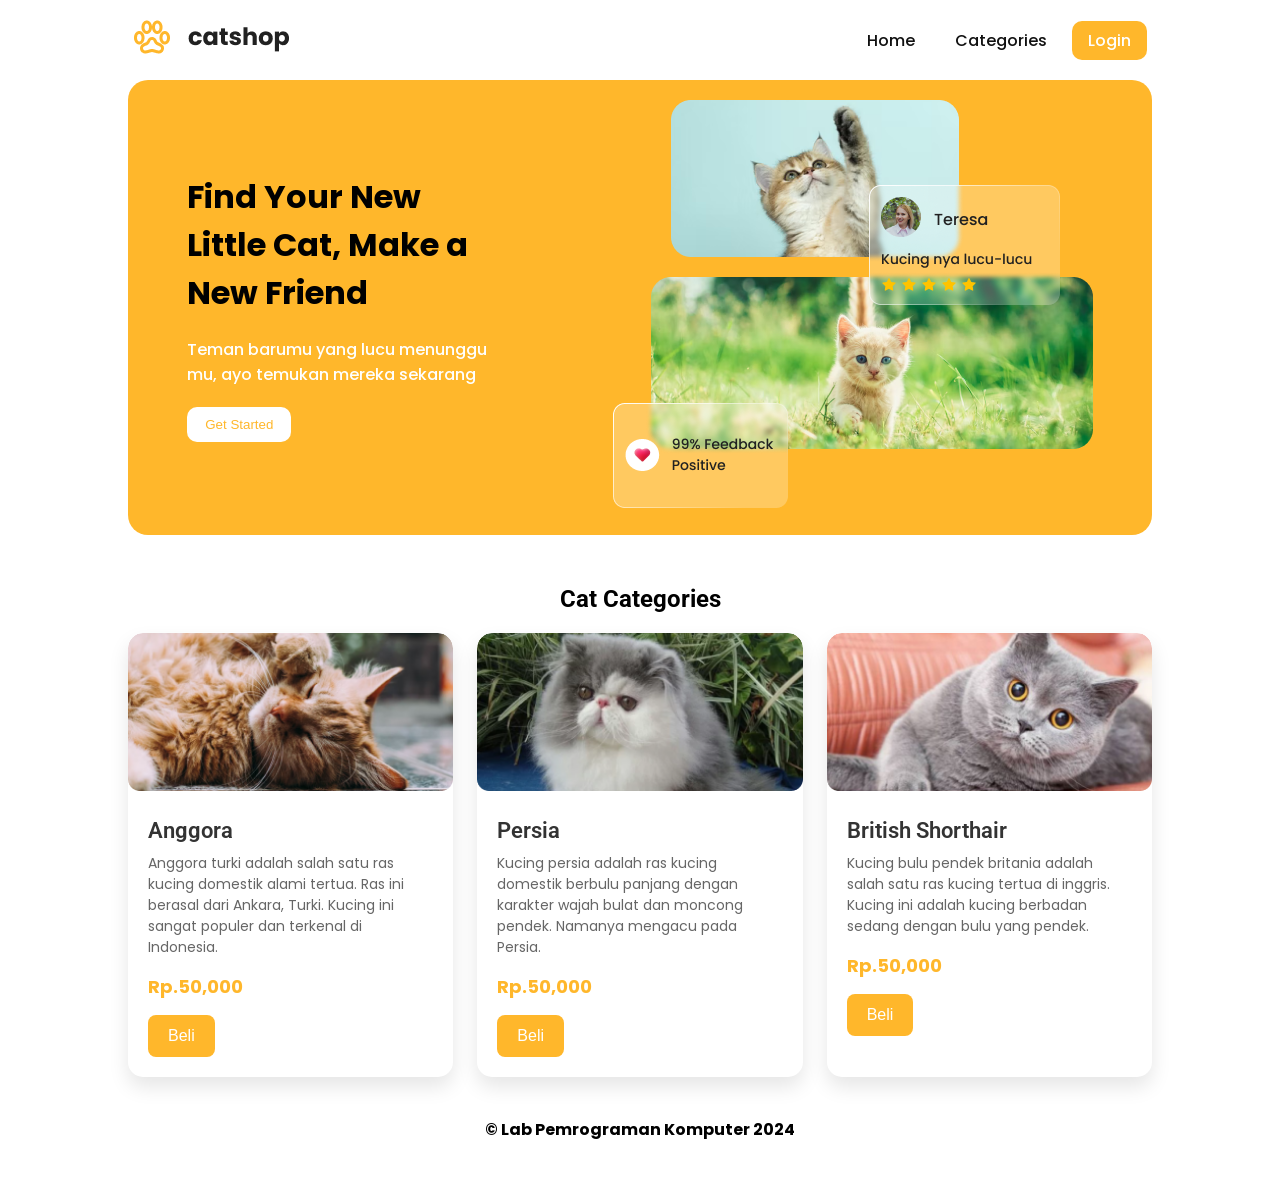
<file: index.html>
<!DOCTYPE html>
<html lang="en">

<head>
	<link rel="icon" href="assets/icon.png" />
	<title>Home</title>
	<link rel="stylesheet" href="css/style.css" />
	<link rel="preconnect" href="https://fonts.googleapis.com" />
	<link rel="preconnect" href="https://fonts.gstatic.com" crossorigin />
	<link
		href="https://fonts.googleapis.com/css2?family=Poppins:wght@400;500;700&family=Roboto:wght@500;700&display=swap"
		rel="stylesheet" />
	<link rel="stylesheet" href="https://cdnjs.cloudflare.com/ajax/libs/font-awesome/5.15.3/css/all.min.css" />
</head>

<body>
	<div class="container">
		<header>
			<nav>
				<div class="logo">
					<img src="assets/logo.png" alt="" />
				</div>
				<input type="checkbox" id="click" />
				<label for="click" class="menu-btn">
					<i class="fas fa-bars"></i>
				</label>
				<ul>
					<li><a href="#">Home</a></li>
					<li><a href="#">Categories</a></li>
					<li><a href="login.html" class="btn_login">Login</a></li>
				</ul>
			</nav>
		</header>
		<main>
			<div class="jumbotron">
				<div class="jumbotron-text">
					<h1>Find Your New Little Cat, Make a New Friend</h1>
					<p> Teman barumu yang lucu menunggu mu, ayo temukan mereka sekarang
					</p>
					<button type="button" class="btn_getStarted">Get Started</button>
				</div>
				<div class="jumbotron-img">
					<img src="assets/jumbotron.png" alt="" />
				</div>
			</div>
			<div class="cards-categories">
				<h2>Cat Categories</h2>
				<div class="card-categories">
					<div class="card">
						<div class="card-image">
							<img src="assets/anggora.png" alt="gambar tidak ditemukan" />
						</div>
						<div class="card-content">
							<h5>Anggora</h5>
							<p class="description">Anggora turki adalah salah satu ras kucing domestik alami tertua. Ras
								ini berasal dari Ankara, Turki. Kucing ini sangat populer dan terkenal di Indonesia.</p>
							<p class="price"><span>Rp.</span>50,000</p>
							<button class="btn_belanja" type="submit" onclick="bukaModal('Anggora')">Beli</button>
						</div>
					</div>
					<div class="card">
						<div class="card-image">
							<img src="assets/persia.png" alt="gambar tidak ditemukan" />
						</div>
						<div class="card-content">
							<h5>Persia</h5>
							<p class="description">Kucing persia adalah ras kucing domestik berbulu panjang dengan
								karakter wajah bulat dan moncong pendek. Namanya mengacu pada Persia.</p>
							<p class="price"><span>Rp.</span>50,000</p>
							<button class="btn_belanja" type="submit" onclick="bukaModal('Persia')">Beli</button>
						</div>
					</div>
					<div class="card">
						<div class="card-image">
							<img src="assets/british.png" alt="gambar tidak ditemukan" />
						</div>
						<div class="card-content">
							<h5>British Shorthair</h5>
							<p class="description">Kucing bulu pendek britania adalah salah satu ras kucing tertua di
								inggris. Kucing ini adalah kucing berbadan sedang dengan bulu yang pendek. </p>
							<p class="price"><span>Rp.</span>50,000</p>
							<button class="btn_belanja" type="submit"
								onclick="bukaModal('British Shorthair')">Beli</button>
						</div>
					</div>
				</div>

			</div>
			<!--  Modal -->
			<div id="myModal" class="modal-container" onclick="tutupModal()">
				<div class="modal-dialog" onclick="event.stopPropagation()">
					<div class="modal-content">
						<div class="modal-header">
							<h1 class="modal-title " style="color:  #ffb72b;">Formulit Pembayaran</h1>
							<button type="button" class="btn-close" aria-label="Close"></button>
						</div>
						<div class="modal-body">
							<form>
								<div class="form-group">
									<label class="labelmodal" for="recipient-name" class="col-form-label">Nama :</label>
									<input class="inputdata" type="text" class="form-control" id="recipient-name">
								</div>
								<div class="form-group">
									<label class="labelmodal" for="handphone" class="col-form-label">No. Hp :</label>
									<input class="inputdata" type="text" class="form-control" id="handphone">
								</div>
								<div class="form-group">
									<label class="labelmodal" for="alamat-text" class="col-form-label">Alamat:</label>
									<textarea class="inputalamat" class="form-control" id="alamat-text"></textarea>
								</div>
							</form>
						</div>
						<div class="modal-footer">
							<button type="button" class="btn btn-secondary" onclick="tutupModal()">Keluar</button>
							<button type="button" class="btn btn-yellow" onclick="bukaModal2()">Lanjutkan</button>
						</div>
					</div>
				</div>
			</div>
			<!-- Modal 2 -->
			<div id="myModal2" class="modal-container" onclick="tutupModal2()">
				<div class="modal-dialog" onclick="event.stopPropagation()">
					<div class="modal-content">
						<div class="modal-header">
							<h1 class="modal-title" style="color:  #ffb72b;">Data Transaksi</h1>
							<button type="button" class="btn-close" aria-label="Close" onclick="tutupModal2()"></button>
						</div>
						<div class="modal-body">
							<form>
								<h4> Kategori</h4>
								<div class="form-group">
									<label class="labelmodal" for="detail-kategori" class="col-form-label">Kategori
										:</label>
									<input class="inputdata" type="text" class="form-control" id="detail-kategori"
										disabled>
								</div>
								<div class="form-group">
									<label class="labelmodal" for="detail-harga" class="col-form-label">Harga :</label>
									<input class="inputdata" type="text" class="form-control" id="detail-harga"
										disabled>
								</div>
								<h4>Pembeli</h4>
								<div class="form-group">
									<label class="labelmodal" for="detail-nama" class="col-form-label">Nama :</label>
									<input class="inputdata" type="text" class="form-control" id="detail-nama" disabled>
								</div>
								<div class="form-group">
									<label class="labelmodal" for="detail-nomorhp" class="col-form-label">No. Hp
										:</label>
									<input class="inputdata" type="text" class="form-control" id="detail-nomorhp"
										disabled>
								</div>
								<div class="form-group">
									<label class="labelmodal" for="detail-alamat" class="col-form-label">Alamat:</label>
									<textarea class="inputalamat" class="form-control" id="detail-alamat"
										disabled></textarea>
								</div>
							</form>
						</div>
						<div class="modal-footer">
							<button type="button" class="btn btn-secondary" onclick="kembaliKeModalPertama()">Kembali</button>
							<button type="button" class="btn btn-yellow" onclick="lakukanPembayaran()">Lakukan
								Pembayaran</button>
						</div>
					</div>
				</div>
			</div>

		</main>
		<footer>
			<h4>&copy; Lab Pemrograman Komputer 2024</h4>
		</footer>
	</div>
	<script>
		// Fungsi Modal
		function bukaModal(kategori) {
			document.getElementById("myModal").style.display = "flex";

			document.getElementById("kategori-detail").innerText = "Detail " + kategori;

			document.getElementById("nama").value = "";
			document.getElementById("nomorhp").value = "";
			document.getElementById("alamat").value = "";
		}

		function tutupModal() {
			document.getElementById("myModal").style.display = "none";
		}

		function tutupModal2() {
			document.getElementById("myModal2").style.display = "none";
		}
		function bukaModal2() {
			tutupModal(); // Tutup modal pertama
			document.getElementById("myModal2").style.display = "flex";

			var nama = document.getElementById("recipient-name").value;
			var nomorhp = document.getElementById("handphone").value;
			var alamat = document.getElementById("alamat-text").value;

			document.getElementById("detail-nama").value = nama;
			document.getElementById("detail-nomorhp").value = nomorhp;
			document.getElementById("detail-alamat").value = alamat;
		}
		function kembaliKeModalPertama() {
			tutupModal2();
			bukaModal();
		}
		function lakukanPembayaran() {
			alert("Pembayaran berhasil!");
			tutupModal2();
		}

	</script>
</body>

</html>
</file>
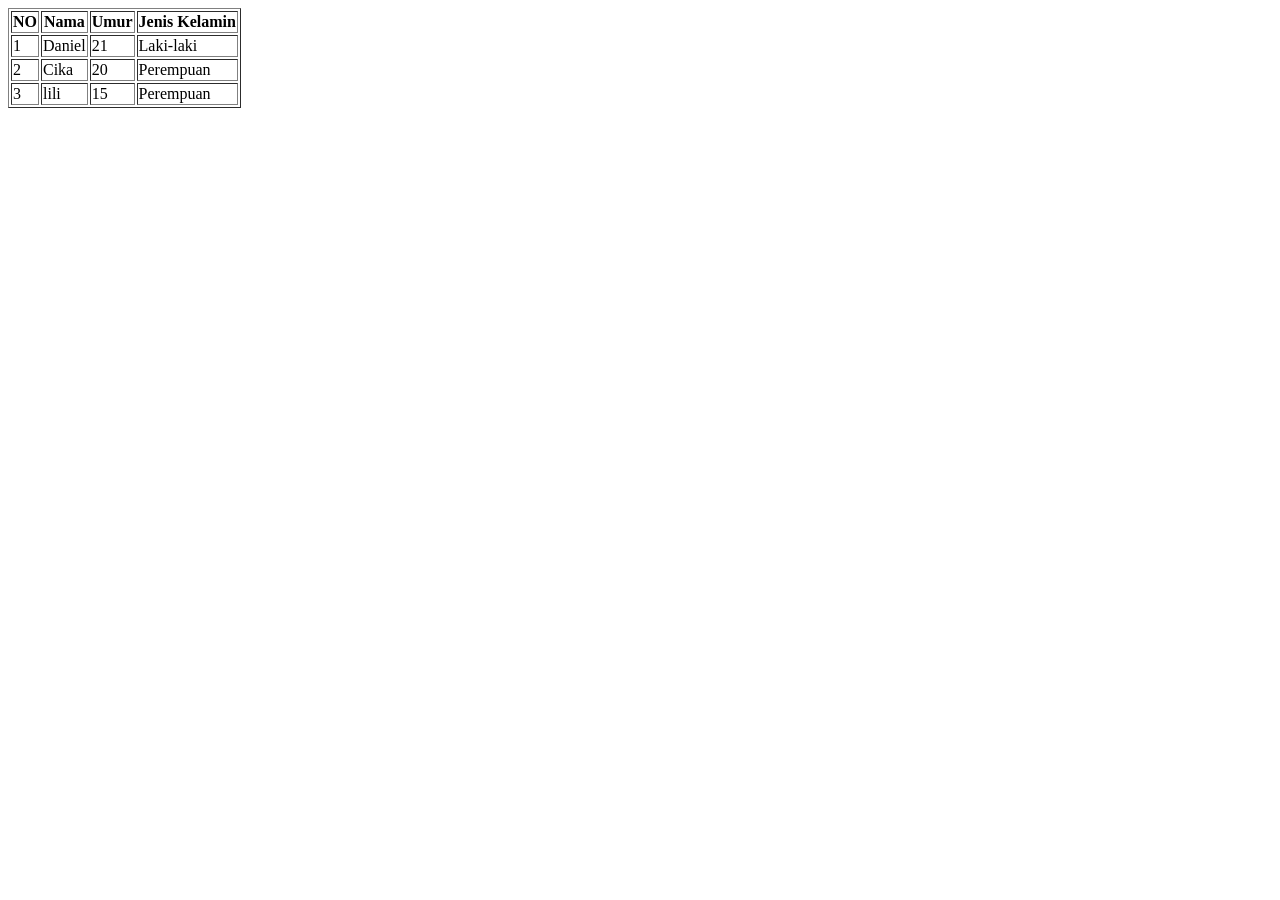
<file: Latihan1/index.html>
<body>
    <table border="1">
      <tr>
        <th>NO</th>
        <th>Nama</th>
        <th>Umur</th>
        <th>Jenis Kelamin</th>
      </tr>
      <tr>
        <td>1</td>
        <td>Daniel</td>
        <td>21</td>
        <td>Laki-laki</td>
      </tr>
      <tr>
        <td>2</td>
        <td>Cika</td>
        <td>20</td>
        <td>Perempuan</td>
      </tr>
      <tr>
        <td>3</td>
        <td>lili</td>
        <td>15</td>
        <td>Perempuan</td>
      </tr>
    </table>
    </body>
</file>
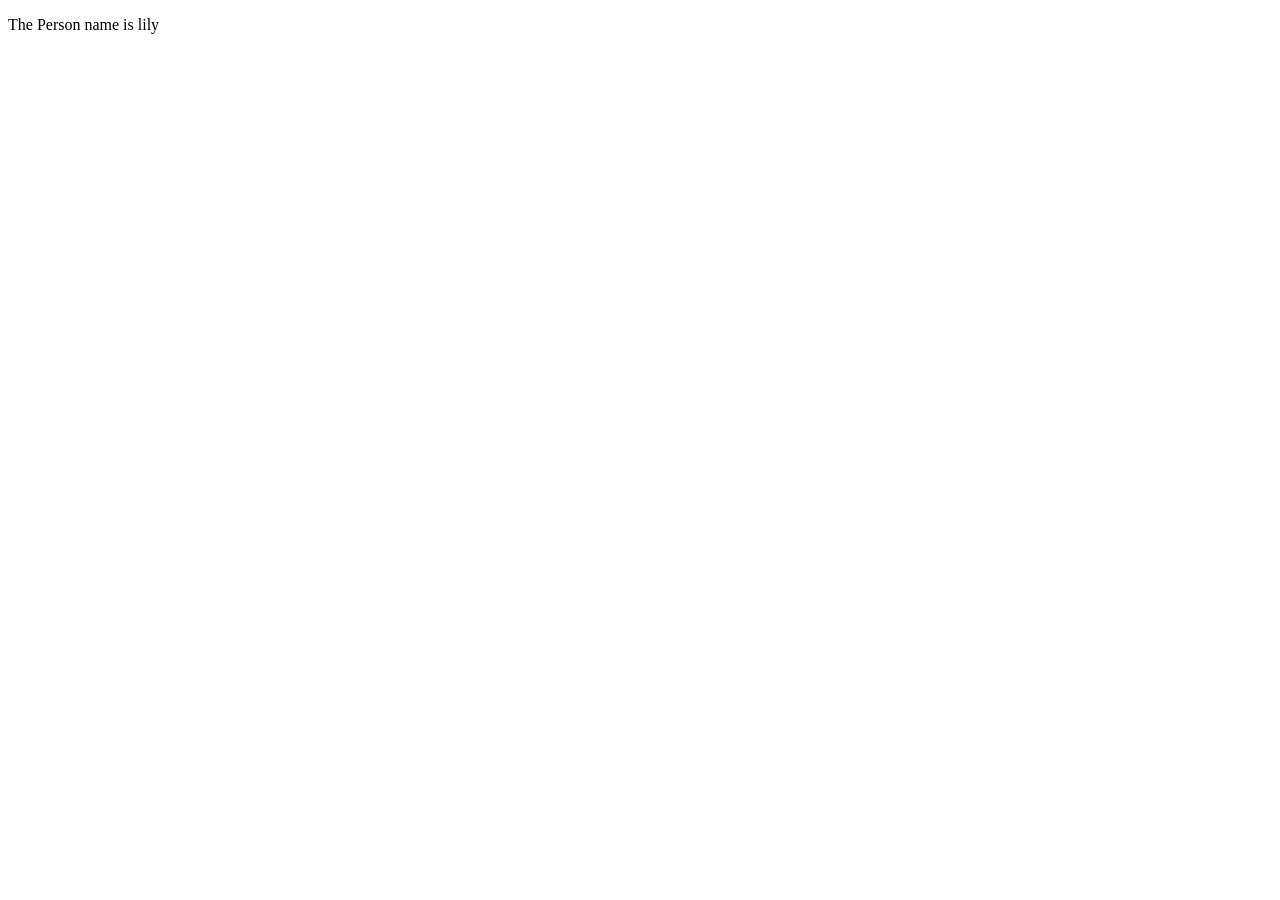
<file: pert3/index.html>
<!DOCTYPE html>
<html>
<body>
	<p id="demo"></p>
	<script>
	let person = {name:"lily", age:"2", gender:"female"};
	document.getElementById("demo").innerHTML = "The Person name is " + person.name;
	</script>
</body>
</html>
</file>
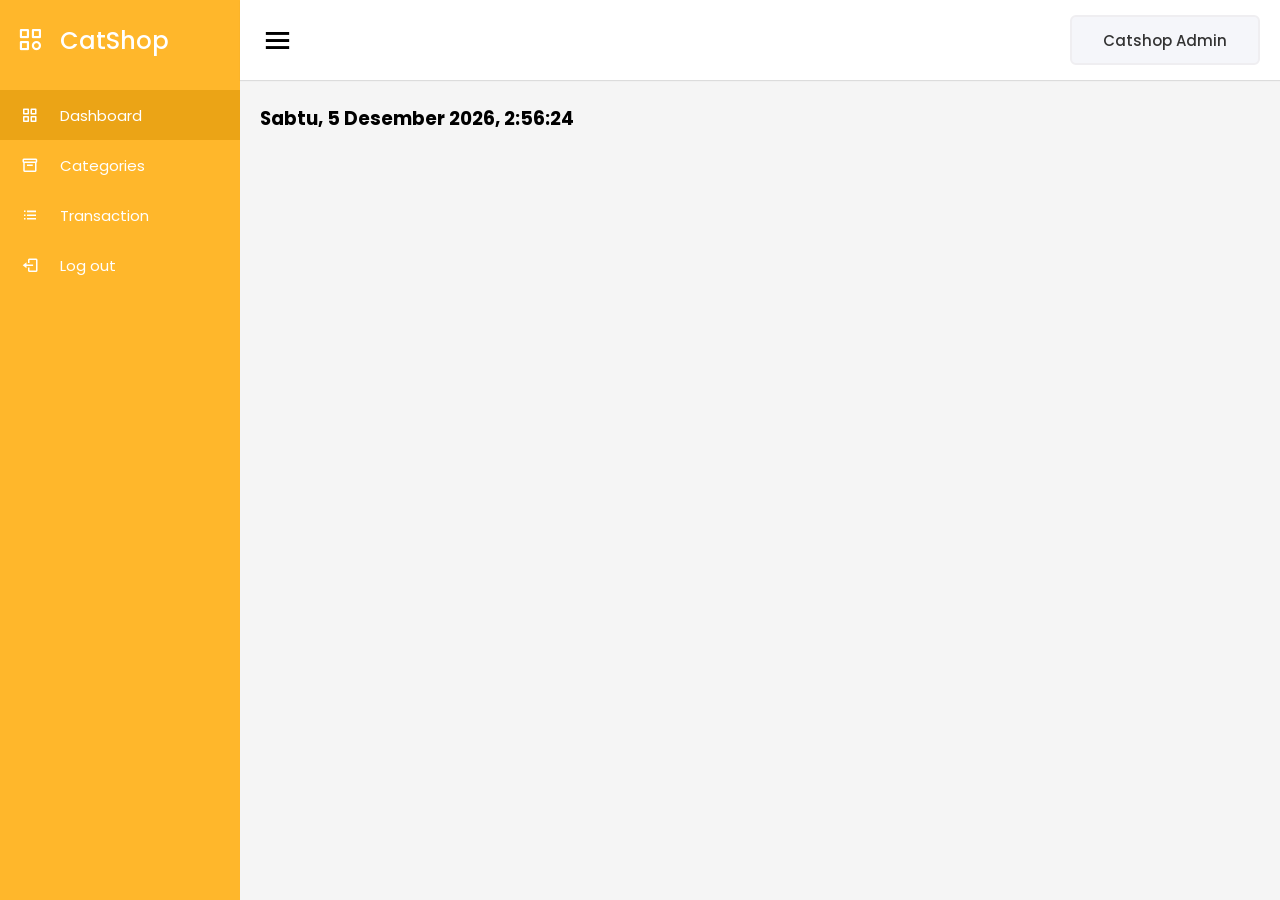
<file: admin.html>
<!DOCTYPE html>
<html lang="en">

<head>
    <meta charset="UTF-8" />
    <link rel="icon" href="assets/icon.png" />
    <link rel="stylesheet" href="css/admin.css" />
    <link href="https://unpkg.com/boxicons@2.0.7/css/boxicons.min.css" rel="stylesheet" />
    <meta name="viewport" content="width=device-width, initial-scale=1.0" />
    <title>Catshop Admin</title>
</head>

<body>
    <div class="sidebar">
        <div class="logo-details">
            <i class="bx bx-category"></i>
            <span class="logo_name">CatShop</span>
        </div>
        <ul class="nav-links">
            <li>
                <a href="#" class="active">
                    <i class="bx bx-grid-alt"></i>
                    <span class="links_name">Dashboard</span>
                </a>
            </li>
            <li>
                <a href="categories/categories.html">
                    <i class="bx bx-box"></i>
                    <span class="links_name">Categories</span>
                </a>
            </li>
            <li>
                <a href="transaction/transaction.html">
                    <i class="bx bx-list-ul"></i>
                    <span class="links_name">Transaction</span>
                </a>
            </li>
            <li>
                <a href="#">
                    <i class="bx bx-log-out"></i>
                    <span class="links_name">Log out</span>
                </a>
            </li>
        </ul>
    </div>
    <section class="home-section">
        <nav>
            <div class="sidebar-button">
                <i class="bx bx-menu sidebarBtn"></i>
            </div>
            <div class="profile-details">
                <span class="admin_name">Catshop Admin</span>
            </div>
        </nav>
        <div class="home-content">
            <h2 id="text"></h2>
            <h3 id="date"></h3>
        </div>
    </section>
    <script>
        let sidebar = document.querySelector(".sidebar");
        let sidebarBtn = document.querySelector(".sidebarBtn");
        sidebarBtn.onclick = function () {
            sidebar.classList.toggle("active");
            if (sidebar.classList.contains("active")) {
                sidebarBtn.classList.replace("bx-menu", "bx-menu-alt-right");
            } else sidebarBtn.classList.replace("bx-menu-alt-right", "bx-menu");
        };

        function myFunction() {
            const months = ["Januari", "Februari", "Maret", "April", "Mei",
                "Juni", "Juli", "Agustus", "September", "Oktober",
                "November", "Desember"];
            const days = ["Minggu", "Senin", "Selasa", "Rabu", "Kamis",
                "Jumat", "Sabtu"];
            
            let date = new Date();
            let jam = date.getHours();
            let tanggal = date.getDate();
            let hari = days[date.getDay()];
            let bulan = months[date.getMonth()];
            let tahun = date.getFullYear();

            let m = date.getMinutes();
            let s = date.getSeconds();
            m = checkTime(m);
            s = checkTime(s);
            
            document.getElementById("date").innerHTML = `${hari}, ${tanggal} ${bulan} ${tahun}, ${jam}:${m}:${s}`;
            
            requestAnimationFrame(myFunction);
        }

        function checkTime(i) {
            if (i < 10) {
                i = "0" + i;
            }
            return i;
        }

        window.onload = function () {
            let nama = prompt("Masukkan Nama Anda : ", "Admin");
            let jam = new Date().getHours();
            
            if (nama != null) {
                if (jam >= 4 && jam <= 10) {
                    document.getElementById("text").innerHTML = `Selamat Pagi ${nama}`;
                } else if (jam >= 11 && jam <= 14) {
                    document.getElementById("text").innerHTML = `Selamat Siang ${nama}`;
                } else if (jam >= 15 && jam <= 18) {
                    document.getElementById("text").innerHTML = `Selamat Sore ${nama}`;
                } else {
                    document.getElementById("text").innerHTML = `Selamat Malam ${nama}`;
                }
            }

            myFunction();
        };
    </script>
</body>

</html>
</file>
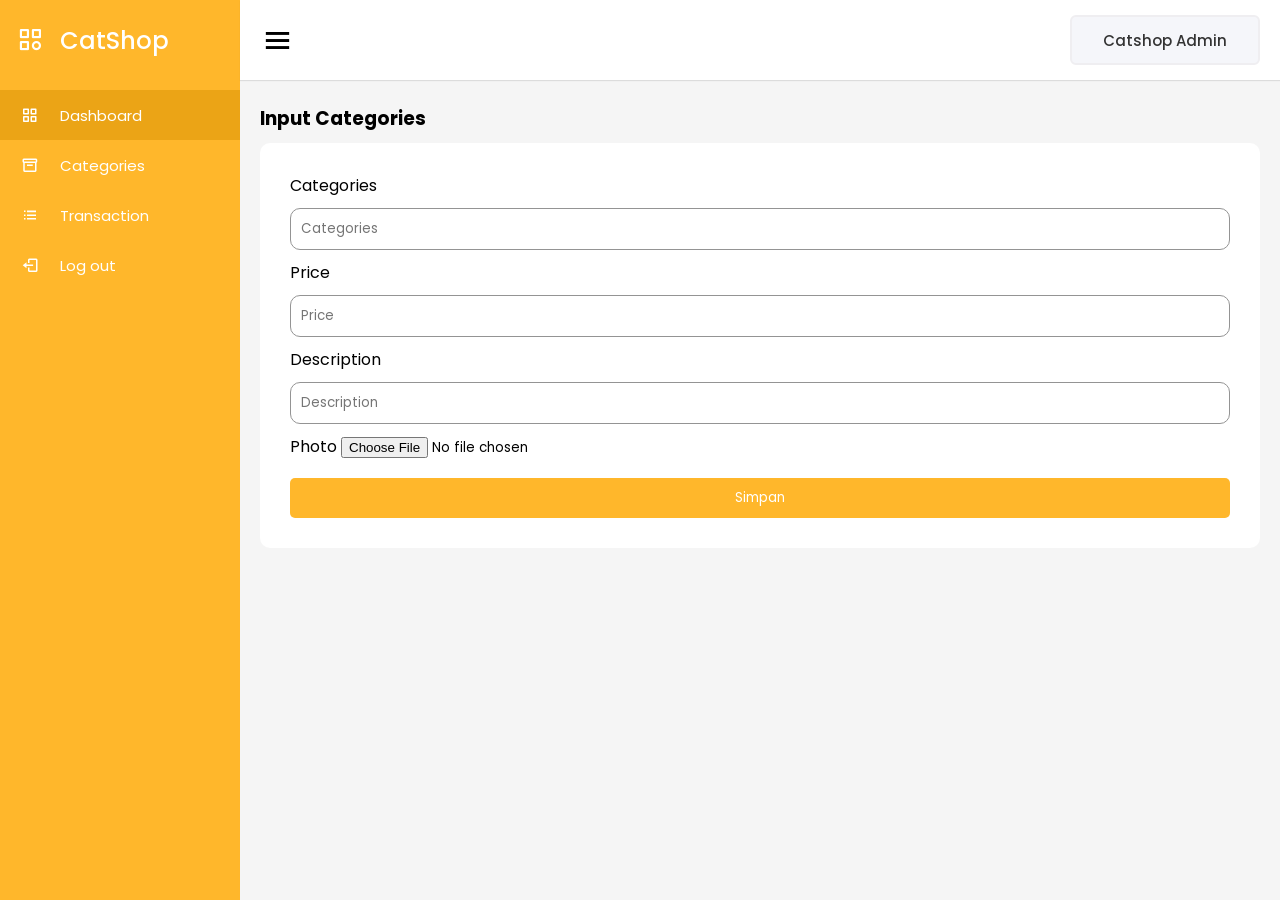
<file: categories/categories-entry.html>
<!DOCTYPE html>
<html lang="en" dir="ltr">

<head>
	<meta charset="UTF-8" />
	<link rel="icon" href="../assets/icon.png" />
	<link rel="stylesheet" href="../css/admin.css" />
	<!-- Boxicons CDN Link -->
	<link href="https://unpkg.com/boxicons@2.0.7/css/boxicons.min.css" rel="stylesheet" />
	<meta name="viewport" content="width=device-width, initial-scale=1.0" />
	<title>Catshop Admin | Categories Entry</title>
</head>

<body>
	<div class="sidebar">
		<div class="logo-details">
			<i class="bx bx-category"></i>
			<span class="logo_name">CatShop</span>
		</div>
		<ul class="nav-links">
			<li>
				<a href="../admin.html" class="active">
					<i class="bx bx-grid-alt"></i>
					<span class="links_name">Dashboard</span>
				</a>
			</li>
			<li>
				<a href="../categories/categories.html">
					<i class="bx bx-box"></i>
					<span class="links_name">Categories</span>
				</a>
			</li>
			<li>
				<a href="../transaction/transaction.html">
					<i class="bx bx-list-ul"></i>
					<span class="links_name">Transaction</span>
				</a>
			</li>
			<li>
				<a href="#">
					<i class="bx bx-log-out"></i>
					<span class="links_name">Log out</span>
				</a>
			</li>
		</ul>
	</div>
	<section class="home-section">
		<nav>
			<div class="sidebar-button">
				<i class="bx bx-menu sidebarBtn"></i>
			</div>
			<div class="profile-details">
				<span class="admin_name">Catshop Admin</span>
			</div>
		</nav>
		<div class="home-content">
			<h3>Input Categories</h3>
			<div class="form-login">
				<form action="">
					<label for="categories">Categories</label>
					<input class="input" type="text" name="categories" id="categories" placeholder="Categories" />
					<label for="categories">Price</label>
					<input class="input" type="text" name="price" id="price" placeholder="Price" />
					<label for="categories">Description</label>
					<input class="input" type="text" name="Description" id="Description" placeholder="Description" />
					<label for="photo">Photo</label>
					<input type="file" name="photo" id="photo" style="margin-bottom: 20px" />
					<button type="submit" class="btn btn-simpan" name="simpan">
						Simpan
					</button>
				</form>
			</div>
		</div>
	</section>
	<script>
		let sidebar = document.querySelector(".sidebar");
		let sidebarBtn = document.querySelector(".sidebarBtn");
		sidebarBtn.onclick = function () {
			sidebar.classList.toggle("active");
			if (sidebar.classList.contains("active")) {
				sidebarBtn.classList.replace("bx-menu", "bx-menu-alt-right");
			} else sidebarBtn.classList.replace("bx-menu-alt-right", "bx-menu");
		};
	</script>
</body>

</html>
</file>
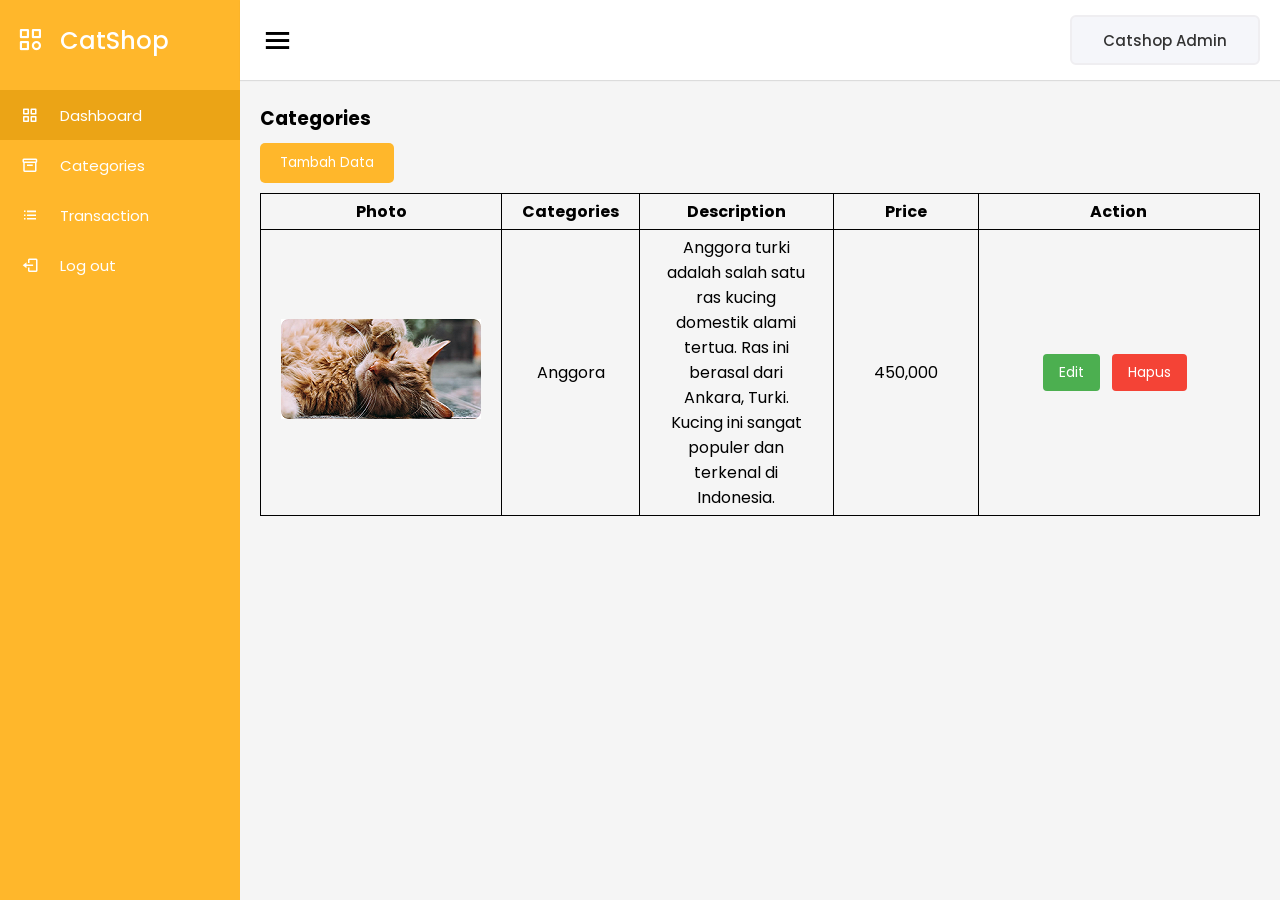
<file: categories/categories.html>
<!DOCTYPE html>
<html lang="en" dir="ltr">

<head>
	<meta charset="UTF-8" />
	<link rel="icon" href="../assets/icon.png" />
	<link rel="stylesheet" href="../css/admin.css" />
	<!-- Boxicons CDN Link -->
	<link href="https://unpkg.com/boxicons@2.0.7/css/boxicons.min.css" rel="stylesheet" />
	<meta name="viewport" content="width=device-width, initial-scale=1.0" />
	<title>Catshop Admin | Categories</title>
</head>

<body>
	<div class="sidebar">
		<div class="logo-details">
			<i class="bx bx-category"></i>
			<span class="logo_name">CatShop</span>
		</div>
		<ul class="nav-links">
			<li>
				<a href="../admin.html" class="active">
					<i class="bx bx-grid-alt"></i>
					<span class="links_name">Dashboard</span>
				</a>
			</li>
			<li>
				<a href="../categories/categories.html">
					<i class="bx bx-box"></i>
					<span class="links_name">Categories</span>
				</a>
			</li>
			<li>
				<a href="../transaction/transaction.html">
					<i class="bx bx-list-ul"></i>
					<span class="links_name">Transaction</span>
				</a>
			</li>
			<li>
				<a href="#">
					<i class="bx bx-log-out"></i>
					<span class="links_name">Log out</span>
				</a>
			</li>
		</ul>
	</div>
	<section class="home-section">
		<nav>
			<div class="sidebar-button">
				<i class="bx bx-menu sidebarBtn"></i>
			</div>
			<div class="profile-details">
				<span class="admin_name">Catshop Admin</span>
			</div>
		</nav>
		<div class="home-content">
			<h3>Categories</h3>
			<button type="button" class="btn btn-tambah">
				<a href="categories-entry.html">Tambah Data</a>
			</button>
			<table class="table-data">
				<thead>
					<tr>
						<th scope="col" style="width: 20%">Photo</th>
						<th>Categories</th>
						<th scope="col" style="width: 20%">Description</th>
						<th scope="col" style="width: 15%">Price</th>
						<th scope="col" style="width: 30%">Action</th>
					</tr>
				</thead>
				<tbody>
					<tr>
						<td><img src="../assets/thumbnail/anggora.png" alt="" /></td>
						<td>Anggora</td>
						<td>Anggora turki adalah salah satu ras kucing domestik alami tertua. Ras ini berasal dari
							Ankara, Turki. Kucing ini sangat populer dan terkenal di Indonesia.</td>
						<td>450,000</td>
						<td>
							<button class="btn-edit" onclick="editCategory()">Edit</button>
							<button class="btn-delete" onclick="deleteCategory()">Hapus</button>
						</td>
					</tr>
				</tbody>
			</table>
		</div>
	</section>
	<script>
		let sidebar = document.querySelector(".sidebar");
		let sidebarBtn = document.querySelector(".sidebarBtn");
		sidebarBtn.onclick = function () {
			sidebar.classList.toggle("active");
			if (sidebar.classList.contains("active")) {
				sidebarBtn.classList.replace("bx-menu", "bx-menu-alt-right");
			} else sidebarBtn.classList.replace("bx-menu-alt-right", "bx-menu");
		};
	</script>
</body>

</html>
</file>
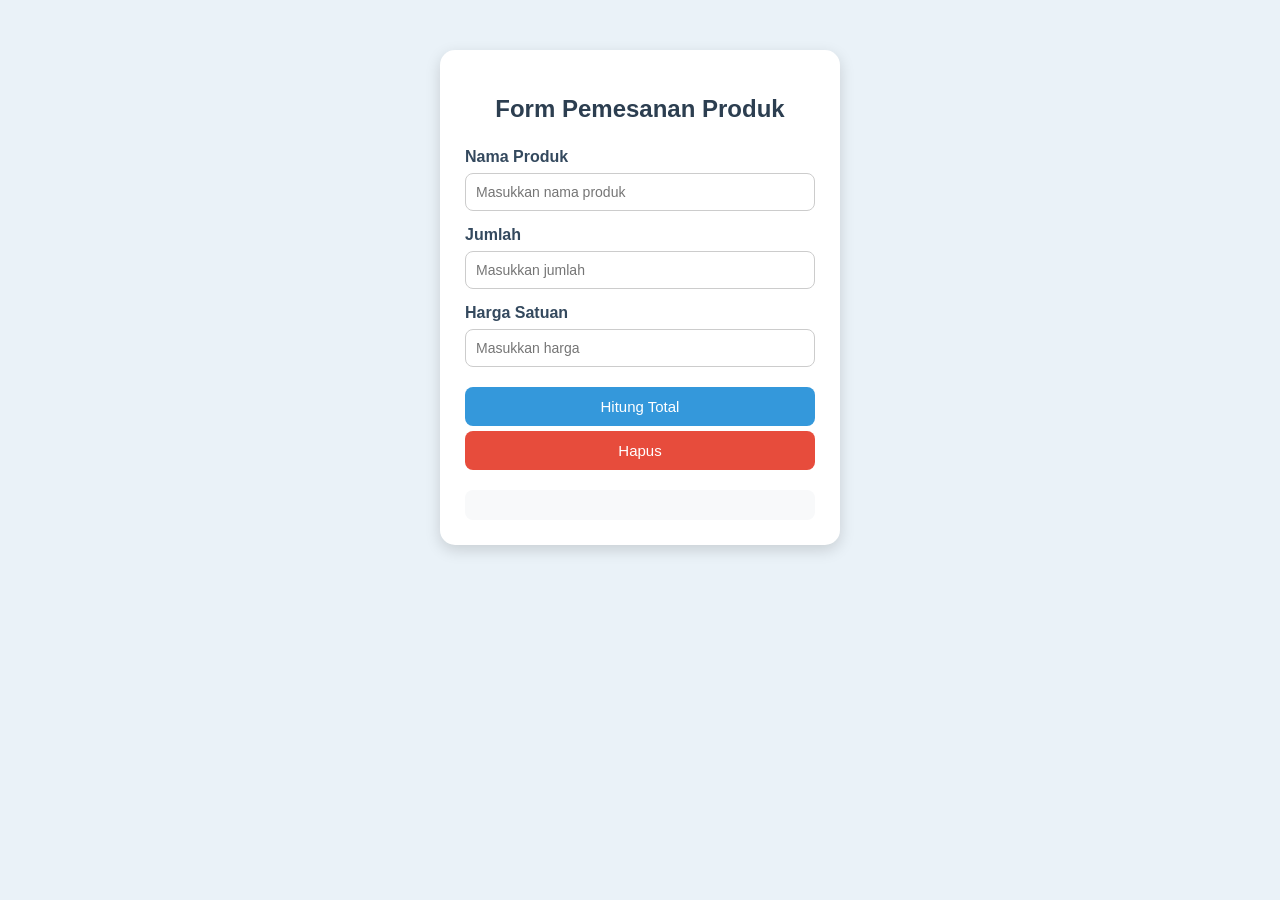
<file: pert3/latihan3.html>
<!DOCTYPE html>
<html lang="id">
<head>
    <meta charset="UTF-8">
    <meta name="viewport" content="width=device-width, initial-scale=1.0">
    <title>Form Pemesanan</title>

    <style>
        * {
            box-sizing: border-box;
        }

        body {
            margin: 0;
            font-family: Arial, sans-serif;
            background: #eaf2f8;
        }

        .container {
            width: 400px;
            margin: 50px auto;
            background: white;
            padding: 25px;
            border-radius: 15px;
            box-shadow: 0 5px 15px rgba(0,0,0,0.15);
        }

        h2 {
            text-align: center;
            margin-bottom: 25px;
            color: #2c3e50;
        }

        label {
            display: block;
            margin-bottom: 7px;
            font-weight: bold;
            color: #34495e;
        }

        input {
            width: 100%;
            padding: 10px;
            margin-bottom: 15px;
            border: 1px solid #ccc;
            border-radius: 8px;
            font-size: 14px;
        }

        input:focus {
            outline: none;
            border-color: #3498db;
        }

        button {
            width: 100%;
            padding: 11px;
            border: none;
            border-radius: 8px;
            color: white;
            font-size: 15px;
            cursor: pointer;
            margin-top: 5px;
        }

        .hitung {
            background: #3498db;
        }

        .hitung:hover {
            background: #2980b9;
        }

        .hapus {
            background: #e74c3c;
        }

        .hapus:hover {
            background: #c0392b;
        }

        #hasil {
            margin-top: 20px;
            padding: 15px;
            background: #f8f9fa;
            border-radius: 8px;
            line-height: 1.8;
            color: #2c3e50;
        }
    </style>
</head>

<body>

    <div class="container">

        <h2>Form Pemesanan Produk</h2>

        <!-- ID disesuaikan menjadi produk, jumlah, dan harga agar sinkron dengan JavaScript -->
        <label for="produk">Nama Produk</label>
        <input type="text" id="produk" placeholder="Masukkan nama produk">

        <label for="jumlah">Jumlah</label>
        <input type="number" id="jumlah" placeholder="Masukkan jumlah">

        <label for="harga">Harga Satuan</label>
        <input type="number" id="harga" placeholder="Masukkan harga">

        <button class="hitung" onclick="proses()">Hitung Total</button>
        <button class="hapus" onclick="hapus()">Hapus</button>

        <div id="hasil"></div>

    </div>

    <script>
        function proses() {
            let produk = document.getElementById("produk").value;
            // Mengubah nilai input menjadi angka (Number)
            let jumlah = Number(document.getElementById("jumlah").value);
            let harga = Number(document.getElementById("harga").value);

            if (produk === "" || jumlah <= 0 || harga <= 0) {
                alert("Silakan isi data dengan benar!");
                return;
            }

            // Memperbaiki rumus total: Jumlah dikali Harga Satuan
            let total = jumlah * harga;

            document.getElementById("hasil").innerHTML =
                "<b>Rincian Pesanan</b><br>" +
                "Produk : " + produk + "<br>" +
                "Jumlah : " + jumlah + "<br>" +
                "Harga : Rp" + harga.toLocaleString("id-ID") + "<br>" +
                "<b>Total : Rp" + total.toLocaleString("id-ID") + "</b>";
        }

        function hapus() {
            document.getElementById("produk").value = "";
            document.getElementById("jumlah").value = "";
            document.getElementById("harga").value = "";
            document.getElementById("hasil").innerHTML = "";
        }
    </script>

</body>
</html>
</file>
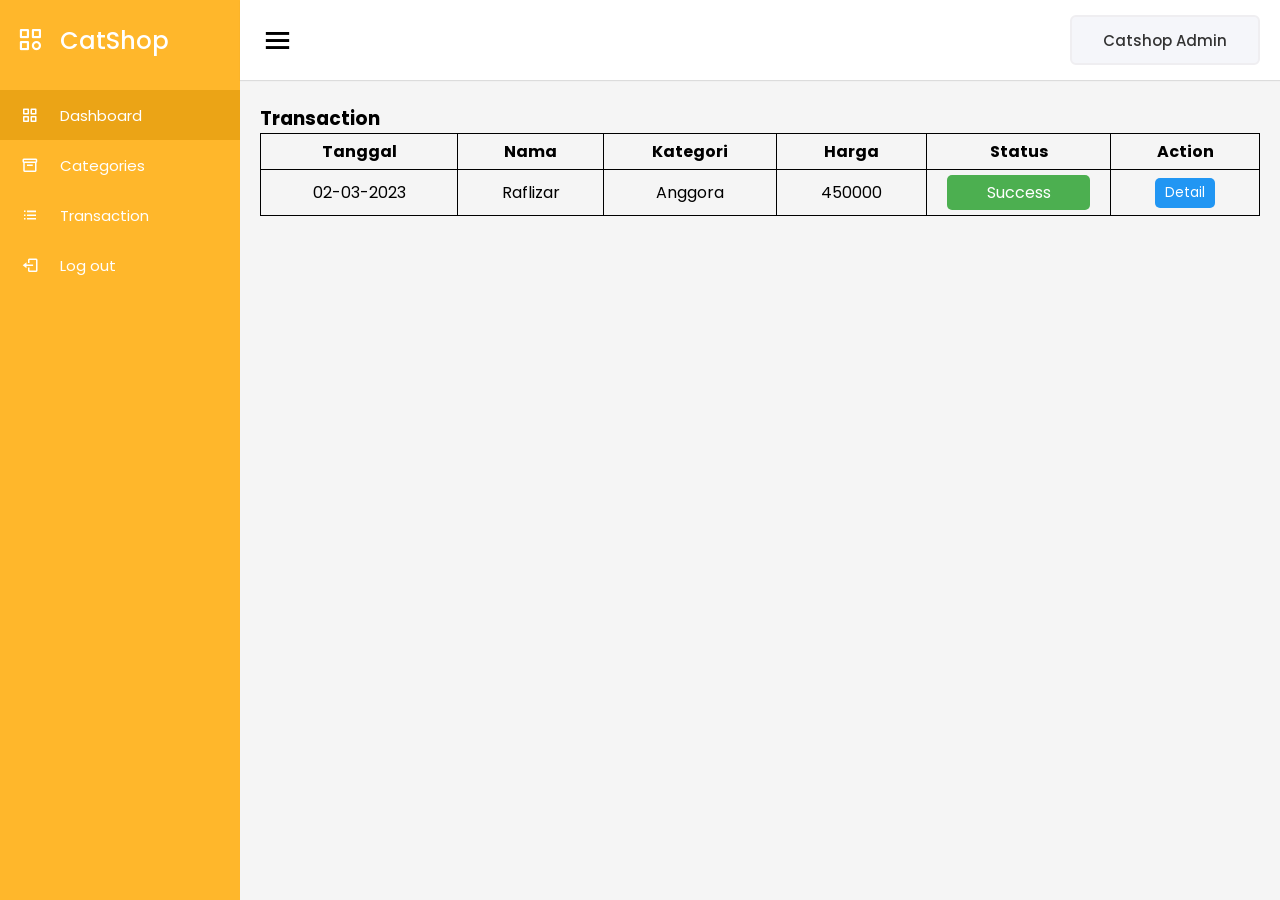
<file: transaction/transaction.html>
<!DOCTYPE html>
<html lang="en">

<head>
   <meta charset="UTF-8" />
   <link rel="icon" href="../assets/icon.png" />
   <link rel="stylesheet" href="../css/admin.css" />
   <!-- Boxicons CDN Link -->
   <link href="https://unpkg.com/boxicons@2.0.7/css/boxicons.min.css" rel="stylesheet" />
   <meta name="viewport" content="width=device-width, initial-scale=1.0" />
   <title>Catshop Admin | Transaction</title>
</head>

<body>
   <div class="sidebar">
      <div class="logo-details">
         <i class="bx bx-category"></i>
         <span class="logo_name">CatShop</span>
      </div>
      <ul class="nav-links">
         <li>
            <a href="../admin.html" class="active">
               <i class="bx bx-grid-alt"></i>
               <span class="links_name">Dashboard</span>
            </a>
         </li>
         <li>
            <a href="../categories/categories.html">
               <i class="bx bx-box"></i>
               <span class="links_name">Categories</span>
            </a>
         </li>
         <li>
            <a href="../transaction/transaction.html">
               <i class="bx bx-list-ul"></i>
               <span class="links_name">Transaction</span>
            </a>
         </li>
         <li>
            <a href="#">
               <i class="bx bx-log-out"></i>
               <span class="links_name">Log out</span>
            </a>
         </li>
      </ul>
   </div>
   <section class="home-section">
      <nav>
         <div class="sidebar-button">
            <i class="bx bx-menu sidebarBtn"></i>
         </div>
         <div class="profile-details">
            <span class="admin_name">Catshop Admin</span>
         </div>
      </nav>
      <div class="home-content">
         <h3>Transaction</h3>
         <table class="table-data">
            <thead>
               <tr>
                  <th>Tanggal</th>
                  <th>Nama</th>
                  <th>Kategori</th>
                  <th>Harga</th>
                  <th>Status</th>
                  <th>Action</th>
               </tr>
            </thead>
            <tbody>
               <tr>
                  <td>02-03-2023</td>
                  <td>Raflizar</td>
                  <td>Anggora</td>
                  <td>450000</td>
                  <td>
                     <p class="success">Success</p>
                  </td>
                  <td>
                     <button class="btn_detail"
                        onclick="showDetails('02-03-2023', 'Raflizar', 'Anggora', '450000', 'Success')">Detail</button>
                  </td>
               </tr>
               <!-- Add more rows as needed -->
            </tbody>
         </table>
      </div>
   </section>
   <script>
      let sidebar = document.querySelector(".sidebar");
      let sidebarBtn = document.querySelector(".sidebarBtn");
      sidebarBtn.onclick = function () {
         sidebar.classList.toggle("active");
         if (sidebar.classList.contains("active")) {
            sidebarBtn.classList.replace("bx-menu", "bx-menu-alt-right");
         } else sidebarBtn.classList.replace("bx-menu-alt-right", "bx-menu");
      };
      function showDetails(tanggal, nama, kategori, harga, status) {
         alert(`Tanggal: ${tanggal}\nNama: ${nama}\nKategori: ${kategori}\nHarga: ${harga}\nStatus: ${status}`);
      }
   </script>
</body>

</html>
</file>
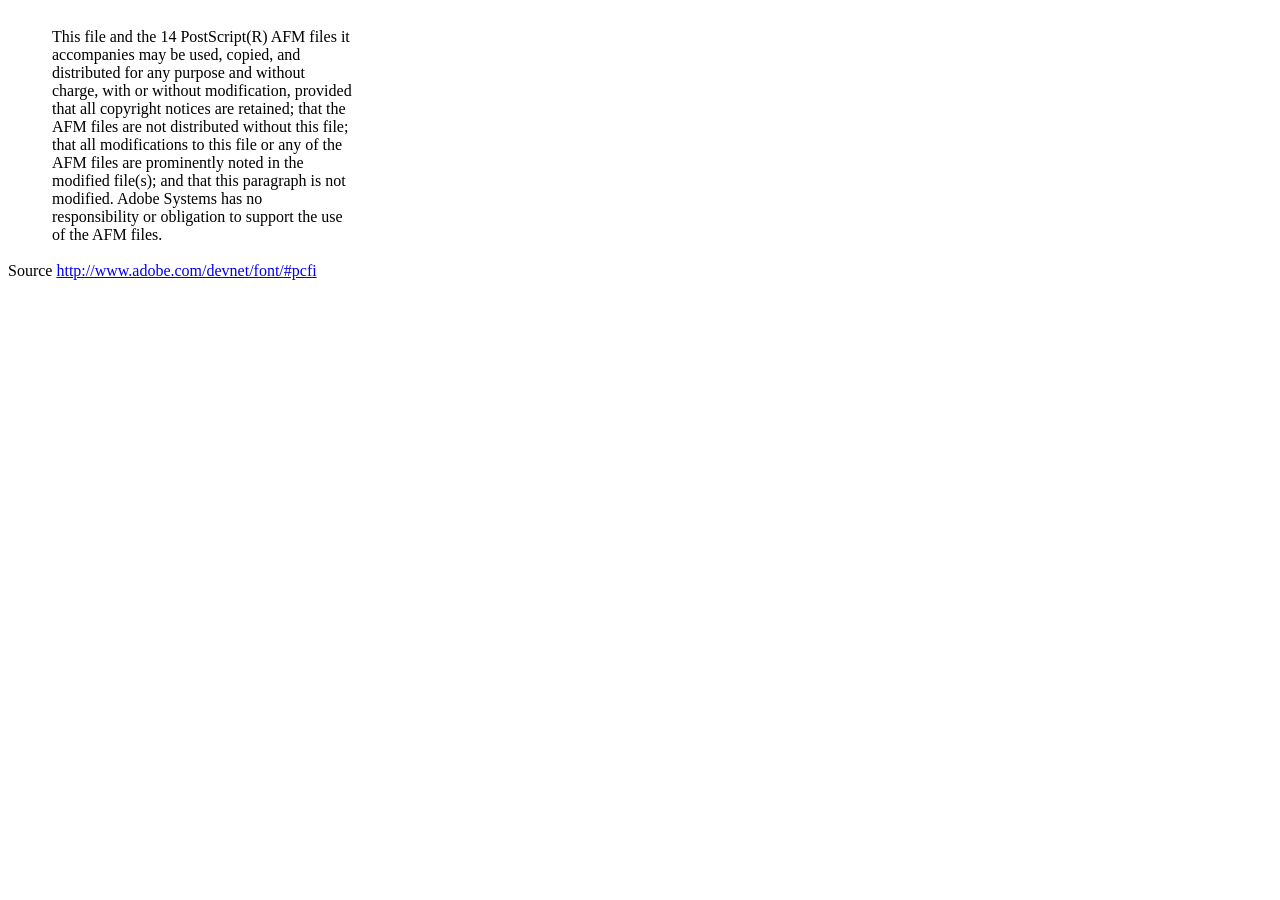
<file: dompdf/vendor/dompdf/dompdf/lib/fonts/mustRead.html>
<html>
	<head>
		<meta http-equiv="content-type" content="text/html;charset=iso-8859-1">
		<meta name="generator" content="Adobe GoLive 4">
		<title>Core 14 AFM Files - ReadMe</title>
	</head>
	<body bgcolor="white">
		<font color="white">or</font>
		<table border="0" cellpadding="0" cellspacing="2">
			<tr>
				<td width="40"></td>
				<td width="300">This file and the 14 PostScript(R) AFM files it accompanies may be used, copied, and distributed for any purpose and without charge, with or without modification, provided that all copyright notices are retained; that the AFM files are not distributed without this file; that all modifications to this file or any of the AFM files are prominently noted in the modified file(s); and that this paragraph is not modified. Adobe Systems has no responsibility or obligation to support the use of the AFM files. <font color="white">Col</font></td>
			</tr>
		</table>
		<p>Source <a href="http://www.adobe.com/devnet/font/#pcfi">http://www.adobe.com/devnet/font/#pcfi</a></p>
</body>
</html>
</file>
<file: css/style.css>
* {
	margin: 0;
	padding: 0;
	box-sizing: border-box;
  }
  
  .container {
	width: 80%;
	margin: 0 auto;
  }
  
  body {
	font-family: "Poppins", sans-serif;
  }
  
  /* new nav */
  nav {
	display: flex;
	height: 80px;
	width: 100%;
	align-items: center;
	justify-content: space-between;
	flex-wrap: wrap;
  }
  nav ul {
	display: flex;
	flex-wrap: wrap;
	list-style: none;
  }
  nav ul li {
	margin: 0 5px;
  }
  nav ul li a {
	color: #111;
	text-decoration: none;
	font-weight: 500;
	padding: 8px 15px;
	transition: all 0.3s ease;
  }
  nav ul li a.active,
  nav ul li a:hover {
	color: #ffb72b;
  }
  nav .menu-btn i {
	color: #000;
	font-size: 22px;
	cursor: pointer;
	display: none;
  }
  input[type="checkbox"] {
	display: none;
  }
  
  .btn_login {
	background-color: #ffb72b;
	width: 100%;
	padding: 8px 16px;
	border-radius: 10px;
	border: none;
	cursor: pointer;
	color: white;
  }
  
  .btn_login:hover {
	background-color: #eba416;
	color: #fff;
  }
  
  /* style jumbotron */
  .jumbotron {
	display: flex;
	background-color: #ffb72b;
	border-radius: 20px;
	padding: 20px 0;
	justify-content: space-around;
	align-items: center;
	margin-bottom: 50px;
  }
  
  .jumbotron-text {
	width: 30%;
	font-weight: 500;
  }
  
  .jumbotron-text p {
	color: white;
	margin: 20px 0;
  }
  
  .jumbotron-text button {
	padding: 10px 18px;
	border: none;
	border-radius: 10px;
	background-color: white;
	color: #ffb72b;
	cursor: pointer;
  }
  
  /* style card-categories */
  .cards-categories {
	display: flex;
	flex-direction: column;
	align-items: center;
  }
  
  .cards-categories h2 {
	font-family: "Roboto", sans-serif;
	font-size: 24px;
	margin-bottom: 20px;
	text-align: center;
  }
  
  .card-categories {
	display: grid;
	gap: 1.5rem;
	grid-template-columns: repeat(auto-fit, minmax(20rem, 1fr));
  }
  
  .card {
	box-shadow: 0 10px 20px rgba(0, 0, 0, 0.1);
	border-radius: 15px;
	overflow: hidden;
	transition: transform 0.3s ease-in-out;
  }
  
  .card:hover {
	transform: scale(1.05);
  }
  
  .card .card-image {
	overflow: hidden;
	border-radius: 15px 15px 0 0;
  }
  
  .card img {
	width: 100%;
	height: auto;
	object-fit: cover;
	border-radius: 15px 15px 0 0;
  }
  
  .card-content {
	padding: 20px;
  }
  
  .card h5 {
	margin-bottom: 10px;
	font-family: "Roboto", sans-serif;
	font-size: 22px;
	font-weight: 600;
	color: #333;
  }
  
  .card p.description {
	font-size: 14px;
	color: #666;
	margin-bottom: 15px;
  }
  
  .card p.price {
	font-size: 18px;
	font-weight: bold;
	color: #ffb72b;
	margin-bottom: 15px;
  }
  
  .card .btn_belanja {
	background-color: #ffb72b;
	padding: 12px 20px;
	border-radius: 8px;
	border: none;
	cursor: pointer;
	color: white;
	font-size: 16px;
	transition: background-color 0.3s ease;
  }
  
  .card .btn_belanja:hover {
	background-color: #eba416;
  }
  
  
  
  
  
  /* footer */
  footer {
	display: flex;
	justify-content: center;
	align-items: center;
	margin: 40px 0;
  }
  
  /* style page login */
  
  .center {
	display: flex;
	justify-content: center;
	align-items: center;
	height: 500px;
  }
  
  .form-login {
	display: flex;
	flex-direction: column;
	align-items: center;
	width: 30%;
	background-color: white;
	padding: 30px;
	margin: 0 auto;
	box-shadow: 0 6px 12px 4px rgba(0, 0, 0, 0.15);
	border-radius: 10px;
  }
  
  .input {
	width: 100%;
	margin: 10px 0;
	padding: 10px;
	border-radius: 10px;
	border: 1px solid rgb(148, 148, 148);
  }
  
  .link-register {
	text-decoration: none;
	margin-top: 10px;
  }

/*  Modal */
.modal-container {
    display: none;
    position: fixed;
    top: 0;
    left: 0;
    width: 100%;
    height: 100%;
    background-color: rgba(0, 0, 0, 0.5);
    justify-content: center;
    align-items: center;
    color: #000;
}

.modal-dialog {
    width: 80%; 
    max-width: 500px;
    background-color: #fff;
    border: none;
    border-radius: 10px;
    box-shadow: 0 0 10px rgba(0, 0, 0, 0.2);
}

.modal-header {
	border-bottom: none;
	padding: 10px 20px;
	display: flex;
	justify-content: space-between;
	align-items: center;
}

.modal-title {
	margin: 0;
	font-size: 1.2rem;
}

.btn-close {
	font-size: 1.5rem;
	background: none;
	border: none;
	cursor: pointer;
	color: #000;
}

.modal-body {
	padding: 20px;
}

.form-group {
	margin-bottom: 20px;
}

.form-group  .labelmodal {
	display: block;
	margin-bottom: 5px;
}

.form-group .inputdata,
.form-group .inputalamat {
	width: 100%;
	padding: 8px;
	border: 1px solid #ccc;
	border-radius: 5px;
}

.modal-footer {
	border-top: none;
	padding: 10px 20px;
	display: flex;
	justify-content: flex-end;
}

.btn-secondary,
.btn-yellow {
	padding: 8px 16px;
	border: none;
	border-radius: 5px;
	cursor: pointer;
	color: #fff;
	
}

.btn-secondary {
	background-color: #888;
	margin-right: 10px;
}

.btn-yellow {
	background-color: #ffb72b;
}


  
  /* responsive */
  @media screen and (max-width: 1023px) {
	.modal-dialog {
        width: 80%; 
	}
	.container {
	  width: 100%;
	  margin: 0 auto;
	}
	/* navbar responsive */
	nav {
	  padding: 0 40px 0 50px;
	  position: relative;
	}
  
	nav .menu-btn i {
	  display: block;
	}
	#click:checked ~ .menu-btn i:before {
	  content: "\f00d";
	}
	nav ul {
	  position: absolute;
	  top: 80px;
	  left: -100%;
	  background: rgba(0, 0, 0, 0.85);
	  width: 100%;
	  text-align: center;
	  display: block;
	  transition: all 0.3s ease;
	}
	#click:checked ~ ul {
	  left: 0;
	}
	nav ul li {
	  width: 100%;
	  margin: 40px 0;
	}
	nav ul li a {
	  width: 100%;
	  margin-left: -100%;
	  display: block;
	  font-size: 20px;
	  color: #fff;
	  transition: 0.6s cubic-bezier(0.68, -0.55, 0.265, 1.55);
	}
	#click:checked ~ ul li a {
	  margin-left: 0px;
	}
	nav ul li a.active,
	nav ul li a:hover {
	  color: #ffb72b;
	}
  
	/* jumbotron responsive */
	.jumbotron {
	  flex-direction: column-reverse;
	  border-radius: 0px !important;
	  justify-content: center;
	}
	.jumbotron-img img {
	  width: 100% !important;
	}
  
	.jumbotron-text {
	  width: 100% !important;
	  padding-left: 20px;
	}
  
	/* card-categories responsive */
	.card-categories {
	  flex-direction: column;
	  gap: 20px;
	  margin: 0 10px;
	}
  
	.card {
	  width: 100% !important;
	}
  
	/* form-login responsive */
	.form-login {
	  width: 80%;
	}
  }
</file>
<file: css/admin.css>
@import url("https://fonts.googleapis.com/css2?family=Poppins:wght@200;300;400;500;600;700&display=swap");
* {
	margin: 0;
	padding: 0;
	box-sizing: border-box;
	font-family: "Poppins", sans-serif;
}
/* sidebar */
.sidebar {
	position: fixed;
	height: 100%;
	width: 240px;
	background: #ffb72b;
	transition: all 0.5s ease;
}
.sidebar.active {
	width: 60px;
}
.sidebar .logo-details {
	height: 80px;
	display: flex;
	align-items: center;
}
.sidebar .logo-details i {
	font-size: 28px;
	font-weight: 500;
	color: #fff;
	min-width: 60px;
	text-align: center;
}
.sidebar .logo-details .logo_name {
	color: #fff;
	font-size: 24px;
	font-weight: 500;
}
.sidebar .nav-links {
	margin-top: 10px;
}
.sidebar .nav-links li {
	position: relative;
	list-style: none;
	height: 50px;
}
.sidebar .nav-links li a {
	height: 100%;
	width: 100%;
	display: flex;
	align-items: center;
	text-decoration: none;
	transition: all 0.4s ease;
}
.sidebar .nav-links li a.active {
	background: #eba416;
}
.sidebar .nav-links li a:hover {
	background: #eba416;
}
.sidebar .nav-links li i {
	min-width: 60px;
	text-align: center;
	font-size: 18px;
	color: #fff;
}
.sidebar .nav-links li a .links_name {
	color: #fff;
	font-size: 15px;
	font-weight: 400;
	white-space: nowrap;
}

/* main content */
.home-section {
	position: relative;
	background: #f5f5f5;
	min-height: 100vh;
	width: calc(100% - 240px);
	left: 240px;
	transition: all 0.5s ease;
}
.sidebar.active ~ .home-section {
	width: calc(100% - 60px);
	left: 60px;
}
.home-section nav {
	display: flex;
	justify-content: space-between;
	height: 80px;
	background: #fff;
	display: flex;
	align-items: center;
	position: fixed;
	width: calc(100% - 240px);
	left: 240px;
	z-index: 100;
	padding: 0 20px;
	box-shadow: 0 1px 1px rgba(0, 0, 0, 0.1);
	transition: all 0.5s ease;
}
.sidebar.active ~ .home-section nav {
	left: 60px;
	width: calc(100% - 60px);
}
.home-section nav .sidebar-button {
	display: flex;
	align-items: center;
	font-size: 24px;
	font-weight: 500;
}
nav .sidebar-button i {
	font-size: 35px;
	margin-right: 10px;
}

.home-section nav .profile-details {
	display: flex;
	align-items: center;
	justify-content: center;
	background: #f5f6fa;
	border: 2px solid #efeef1;
	border-radius: 6px;
	height: 50px;
	min-width: 190px;
}
.table-data {
	text-align: center;
	border-collapse: collapse;
	width: 100%;
	overflow-x: auto; 
	
 }
 
.btn-edit,
.btn-delete {
   padding: 8px 16px;
   margin-right: 8px;
   border: none;
   border-radius: 4px;
   cursor: pointer;
   font-size: 14px;
   transition: background-color 0.3s;
}

.btn-edit {
   background-color: #4caf50; /* Green */
   color: white;
}

.btn-delete {
   background-color: #f44336; /* Red */
   color: white;
}

.btn-edit:hover,
.btn-delete:hover {
   background-color: #45a049; /* Darker green */ 
}

nav .profile-details .admin_name {
	font-size: 15px;
	font-weight: 500;
	color: #333;
	white-space: nowrap;
}
.home-section .home-content {
	position: relative;
	padding-top: 104px;
	padding-left: 20px;
	padding-right: 20px;
}

.btn {
	background-color: #ffb72b;
	color: white;
	padding: 10px 20px;
	border: none;
	border-radius: 5px;
	cursor: pointer;
}

.btn a {
	text-decoration: none;
	color: white;
}

.btn-tambah {
	margin: 10px 0;
}

.btn-simpan {
	width: 100%;
}

.btn:hover {
	background-color: #eba416;
}

.table-data {
	text-align: center;
	border-collapse: collapse;
	width: 100%;
}
th, td {
	border: 1px solid black;
	padding: 5px 20px;
}
.form-login {
	display: flex;
	flex-direction: column;
	align-items: center;
	background-color: white;
	padding: 30px;
	margin: 10px auto;
	border-radius: 10px;
}
.input {
	width: 100%;
	margin: 10px 0;
	padding: 10px;
	border-radius: 10px;
	border: 1px solid rgb(148, 148, 148);
}
/* waran status transaksi  */
.success {
	background-color: #4CAF50; /* Green */
	color: white;
	border-radius: 5px;
	padding: 5px 10px;
 }

 .pending {
	background-color: #FFC107; /* Yellow */
	color: black;
 }

 .expire {
	background-color: #f44336; /* Red */
	color: white;
 }

 .cancel {
	background-color: #607D8B; /* Blue Grey */
	color: white;
 }

 .settlement {
	background-color: #2196F3; /* Blue */
	color: white;
 }
 .btn_detail {
	background-color: #2196F3; /* Blue */
	color: white;
	padding: 5px 10px;
	border-radius: 5px;
	border: none;
 }
 .btn_detail:hover {
	background-color: #0d8bf0; /* Blue */
 }

/* Responsive Media Query */
@media (max-width: 1240px) {
	.sidebar {
		width: 60px;
	}
	.sidebar.active {
		width: 220px;
	}
	.home-section {
		width: calc(100% - 60px);
		left: 60px;
	}
	.sidebar.active ~ .home-section {
		/* width: calc(100% - 220px); */
		overflow: hidden;
		left: 220px;
	}
	.home-section nav {
		width: calc(100% - 60px);
		left: 60px;
	}
	.sidebar.active ~ .home-section nav {
		width: calc(100% - 220px);
		left: 220px;
	}
}
@media (max-width: 700px) {
	nav .profile-details {
		display: none !important;
	}
	.home-section nav .profile-details {
		height: 50px;
		min-width: 40px;
	}
}
@media (max-width: 550px) {
	.profile-details {
		display: none !important;
	}
	
}
@media (max-width: 400px) {
	.sidebar {
		width: 0;
	}
	.sidebar.active {
		width: 60px;
	}
	.home-section {
		width: 100%;
		left: 0;
	}
	.sidebar.active ~ .home-section {
		left: 60px;
		width: calc(100% - 60px);
	}
	.home-section nav {
		width: 100%;
		left: 0;
	}
	.sidebar.active ~ .home-section nav {
		left: 60px;
		width: calc(100% - 60px);
	}
}
</file>
